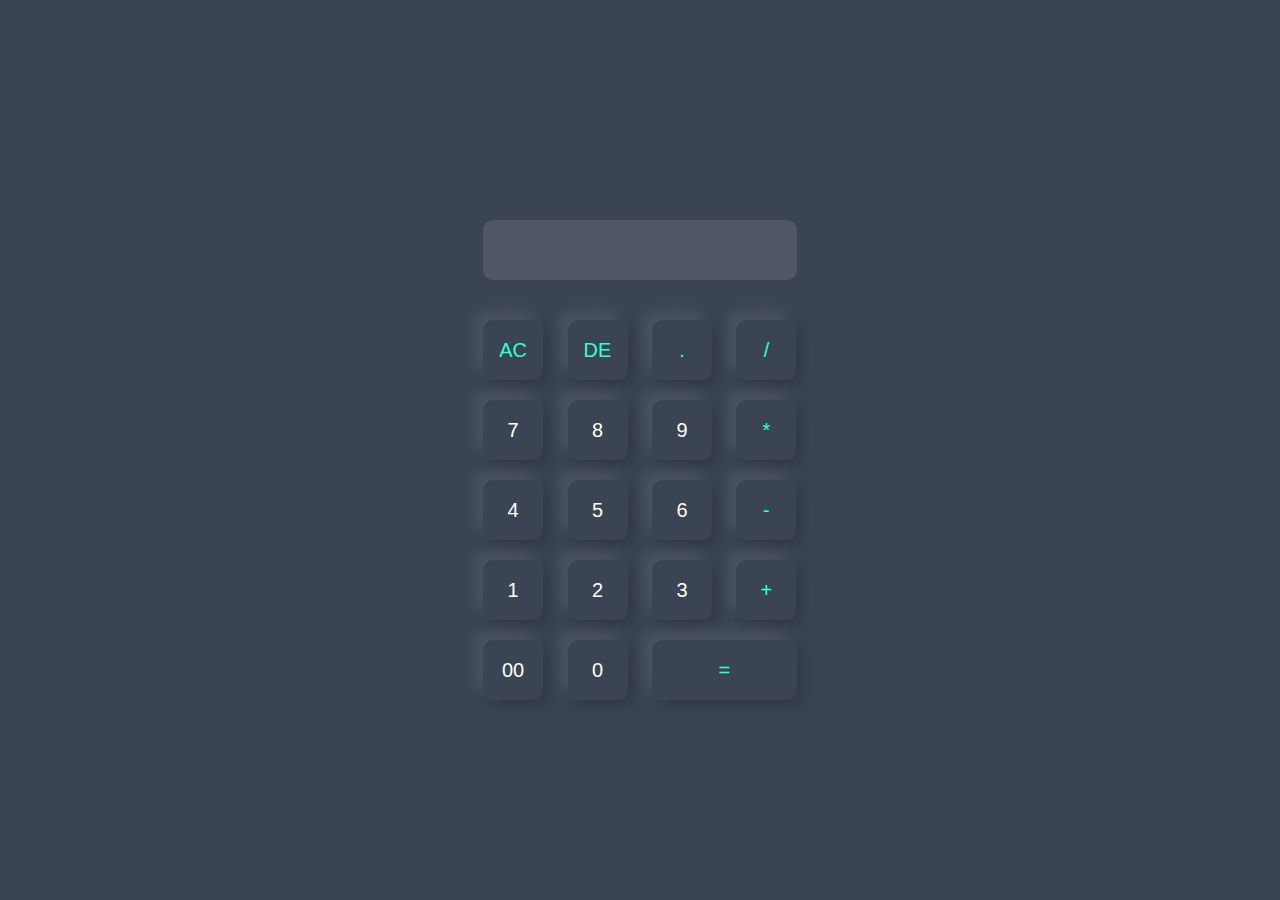
<file: js_calc/index.html>
<!DOCTYPE html>
<html>
<head>
    <title>Js Calc</title>
    <meta name="viewport" content="width=device-width, initial-scale=1" />
    <link rel="stylesheet" href="styles.css">
</head>
<body>
    <div class="container">   
         <div class="calculator">
            <form>
                <div class="display">
                    <input type="text" name="display">
                </div>
                <div>
                    <input type="button" value="AC" onclick="display.value =' '" class="operator">
                    <input type="button" value="DE" onclick="display.value = display.value.toString().slice(0,-1)"" class="operator">
                    <input type="button" value="." onclick="display.value +='.'"class="operator">
                    <input type="button" value="/" onclick="display.value +='/'" class="operator">
                </div>
                <div>
                    <input type="button" value="7" onclick="display.value +='7'">
                    <input type="button" value="8" onclick="display.value +='8'">
                    <input type="button" value="9" onclick="display.value +='9'">
                    <input type="button" value="*" onclick="display.value +='*'" class="operator">
                </div>
                <div>
                    <input type="button" value="4" onclick="display.value +='4'">
                    <input type="button" value="5" onclick="display.value +='5'">
                    <input type="button" value="6" onclick="display.value +='6'">
                    <input type="button" value="-" onclick="display.value +='-'" class="operator">
                </div>
                <div>
                    <input type="button" value="1" onclick="display.value +='1'">
                    <input type="button" value="2" onclick="display.value +='2'">
                    <input type="button" value="3" onclick="display.value +='3'">
                    <input type="button" value="+" onclick="display.value +='+'" class="operator">
                </div>
                <div>
                    <input type="button" value="00" onclick="display.value +='00'">
                    <input type="button" value="0" onclick="display.value +='0'">
                    <input type="button" value="=" onclick="display.value = eval(display.value)" class="equal operator">
                </div>
            </form>
         </div>
    </div>
    
</body>
</html>
</file>
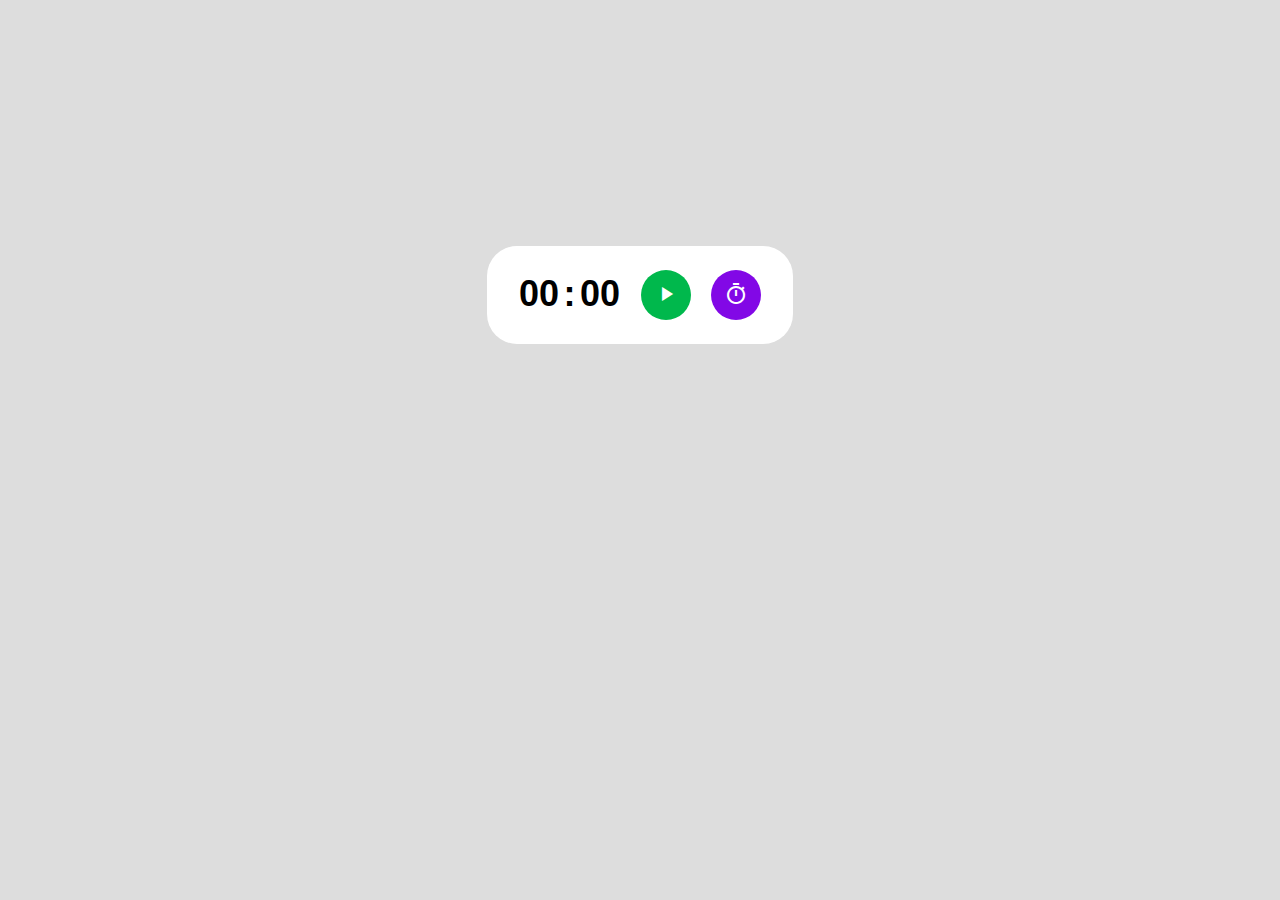
<file: js_countdown/index.html>
<!DOCTYPE html>
<html lang="en">
<head>
    <meta charset="UTF-8">
    <meta http-equiv="X-UA-Compatible" content="IE=edge">
    <meta name="viewport" content="width=device-width, initial-scale=1.0">
    <link href="https://fonts.googleapis.com/icon?family=Material+Icons" rel="stylesheet">
    <link rel="stylesheet" href="styles.css">
    <title>Document</title>
</head>
<body>
<div class="clock">
    <div class="timer">

    </div>
</div>

    <script src="js/script.js" type="module"></script>
    
</body>
</html>
</file>
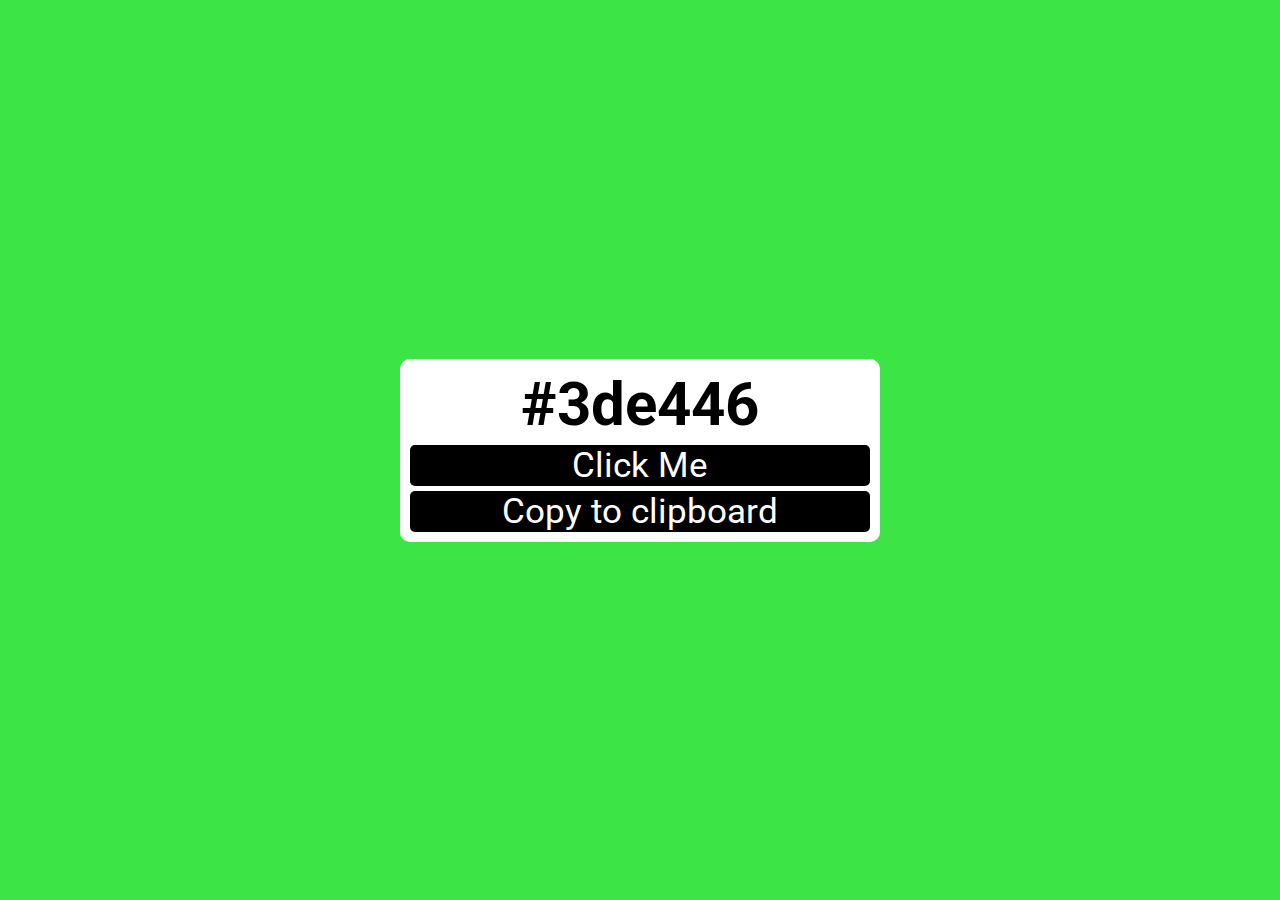
<file: js_randomColourGen/index.html>
<!DOCTYPE html>
<html lang="en">
<head>
    <meta charset="UTF-8">
    <meta http-equiv="X-UA-Compatible" content="IE=edge">
    <meta name="viewport" content="width=device-width, initial-scale=1.0">
    <link rel="stylesheet" href="style.css">
    <title>random colours</title>
</head>
<body>
    
<body>
    <div class="main">
        <div class="container">
            <h2 id="color-code">#fff</h2>
            <button id="btn">Click Me</button>
            <button id="copy">Copy to clipboard</button>
        </div>
    </div>
    <script src="script.js"></script>
</body>
</body>
</html>
</file>
<file: js_calc/styles.css>
*{
    margin: 0%;
    padding: 0%;
    font-family: 'Poppins', sans-serif;
    box-sizing: border-box;
}
.container{
    width: 100%;
    height: 100vh;
    background-color: #3a4452;
    display: flex;
    align-items: center;
    justify-content: center;
}
.calculator{
    background-color: #3a4452;
    padding: 20px;
    border-radius: 10px;
}
.calculator form input{
    border: 0px;
    outline: 0px;
    width: 60px;
    height: 60px;
    border-radius: 10px;
    box-shadow: -8px -8px 15px rgba(255, 255, 255, 0.1),5px 5px 15px rgba(0, 0, 0, 0.2);
    background: transparent;
    font-size: 20px;
    color: white;
    cursor: pointer;
    margin: 10px;
}
form .display{
    display: flex;
    justify-content: flex-end;
    margin: 20px 0;
}
form .display input{
    text-align: right;
    flex: 1;
    font-size: 45px;
    box-shadow: none;
    background-color: #ffffff1a;
}
form input.equal{
    width: 145px;
}
form input.operator{
    color: #33ffd8;
}
</file>
<file: js_countdown/styles.css>
body {
    background: #dddddd;
    margin: 24px;
  }

  .clock{
    display: flex;
    justify-content: center;
    margin-top: 20%;
   
  }
  
  .timer {
    
    font-family: sans-serif;
    display: inline-block;
    padding: 24px 32px;
    border-radius: 30px;
    background: white;
    
  }
  
  .timer__part {
    font-size: 36px;
    font-weight: bold;
  }
  
  .timer__btn {
    width: 50px;
    height: 50px;
    margin-left: 16px;
    border-radius: 50%;
    border: none;
    color: white;
    background: #8208e6;
    cursor: pointer;
  }
  
  .timer__btn--start {
    background: #00b84c;
  }
  
  .timer__btn--stop {
    background: #ff0256;
  }
</file>
<file: js_randomColourGen/style.css>
@import url('https://fonts.googleapis.com/css2?family=Roboto:wght@100&display=swap');
* {
    padding: 0;
    margin: 0;
    box-sizing: border-box;
    font-family: 'Roboto', sans-serif;
}

body {
    transition: 0.5s;
}

.main {
    width: 100%;
    height: 100vh;
    display: flex;
    justify-content: center;
    align-items: center;
}

.container {
    width: 30rem;
    padding: 10px;
    border-radius: 10px;
    font-size: 40px;
    background-color: white;
    text-align: center;
}

button {
    margin-top: 5px;
    width: 100%;
    background-color: black;
    color: white;
    border: none;
    border-radius: 5px;
    display: block;
    font-size: 35px;
}
</file>
